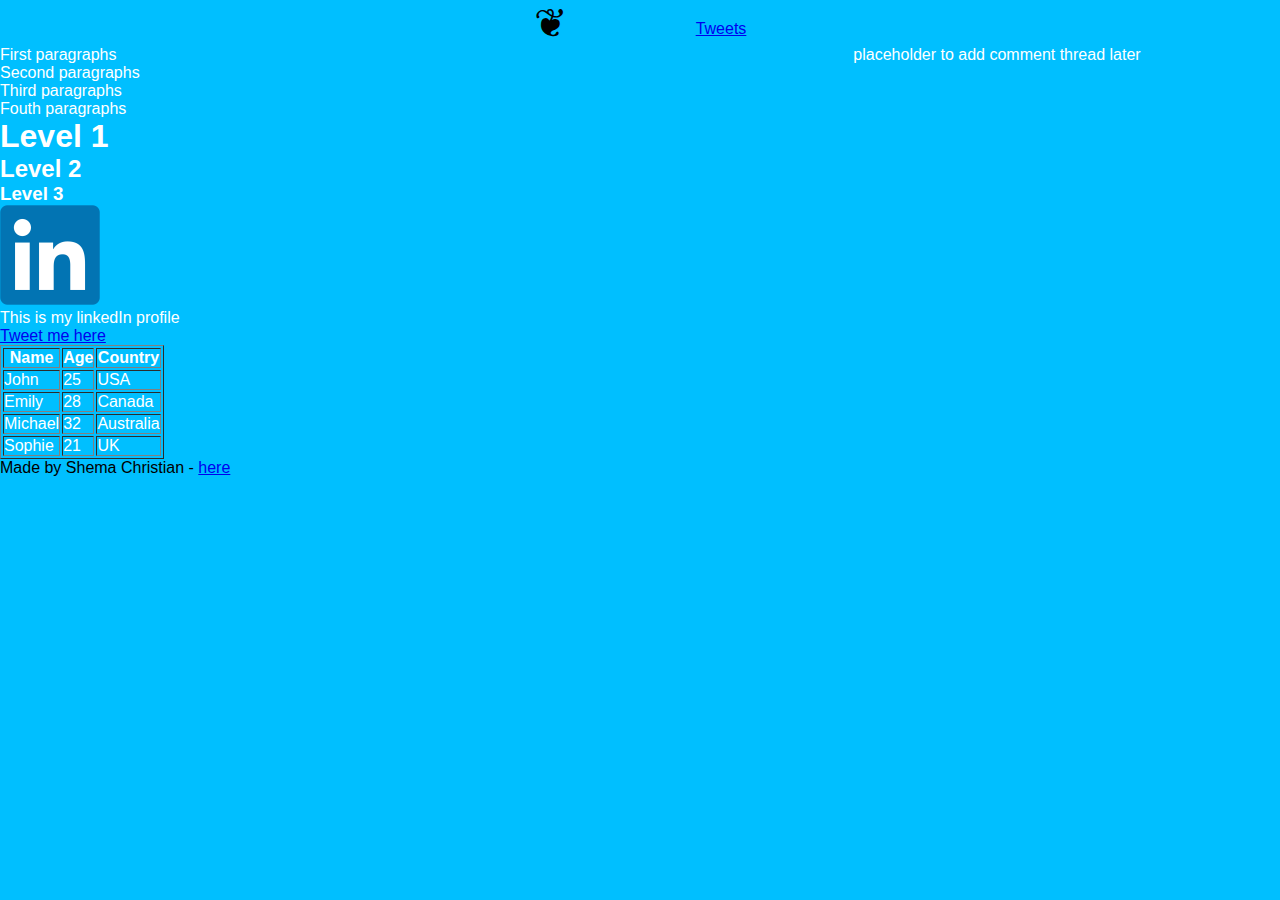
<file: index.html>
<!DOCTYPE html>
<html lang="en">
<head>
    <meta charset="UTF-8">
    <meta name="viewport" content="width=device-width, initial-scale=1.0">
    <title>First webpage</title>
    <link href="styles.css" rel="stylesheet">
</head>
<body class="works_on_smartphone">
    <!--Header-->
    <header>
        <span class="logo">&#10086;</span>
        <nav>
            <ul>
                <li><a href="tweets.html">Tweets</a></li>
            </ul>
        </nav>
    </header>
    <!--Main-->
    <main>
        <article>
            <p>First paragraphs</p>
            <p>Second paragraphs</p>
            <p>Third paragraphs</p>
            <p>Fouth paragraphs</p>
        
            <section>
                <h1>Level 1</h1>
                <h2>Level 2</h2>
                <h3>Level 3</h3>
            </section>
            <figure>
                <a href="https://www.linkedin.com/in/shema-christian-020837300/" target="_blank"><img src="./LinkedIn_logo_initials.png" alt="LinkedIn profile"></a>
                <figcaption>This is my linkedIn profile </figcaption>
            </figure>
            <p><a href="./tweets.html">Tweet me here</a></p>

            <table border="1">
                <thead >
                    <tr>
                        <th>Name</th>
                        <th>Age</th>
                        <th>Country</th>
                    </tr>
                </thead>
                <tbody>
                    <tr>
                        <td>John</td>
                        <td>25</td>
                        <td>USA</td>
                    </tr>
                    <tr>
                        <td>Emily</td>
                        <td>28</td>
                        <td>Canada</td>
                    </tr>
                    <tr>
                        <td>Michael</td>
                        <td>32</td>
                        <td>Australia</td>
                    </tr>
                    <tr>
                        <td>Sophie</td>
                        <td>21</td>
                        <td>UK</td>
                    </tr>
                    
                </tbody>
            </table>
        </article>
        <aside>
            <p>placeholder to add comment thread later</p>
        </aside>
    </main>
    <!--footer-->
    <footer>
        <p>Made by Shema Christian - <a href="https://x.com/shemiigibril" target="_blank">here</a></p>
    </footer>
    
</body>
</html>
</file>
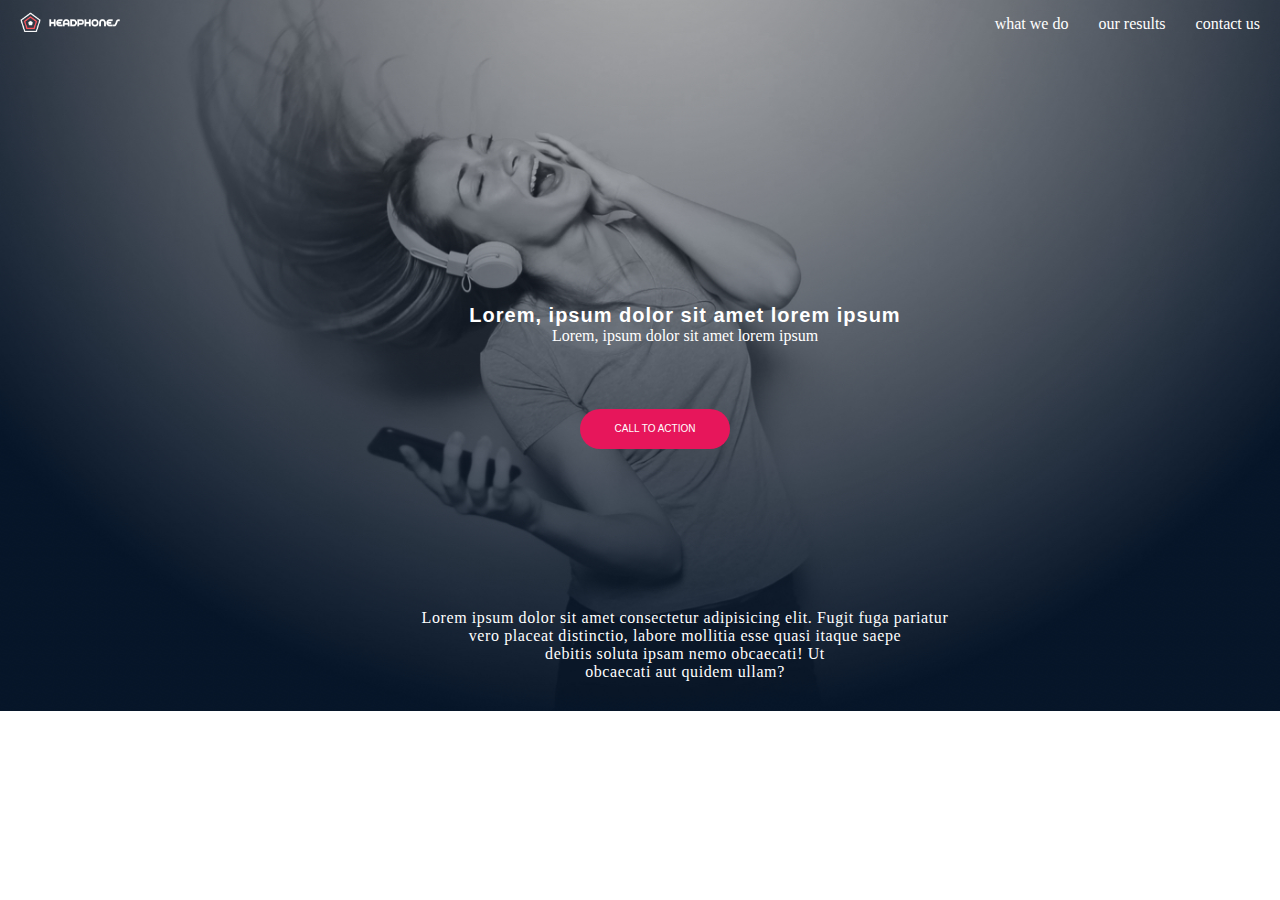
<file: headphones/0-index.html>
<!DOCTYPE html>
<html lang="en">
<head>
    <meta charset="UTF-8">
    <meta name="viewport" content="width=device-width, initial-scale=1.0">
    <link rel="stylesheet" href="./0-styles.css">
    <title>HEADPHONES</title>
    <link href="https://fonts.googleapis.com/icon?family=Material+Icons" rel="stylesheet">
    <link rel="stylesheet" href="https://cdnjs.cloudflare.com/ajax/libs/font-awesome/6.7.2/css/all.min.css" integrity="sha512-Evv84Mr4kqVGRNSgIGL/F/aIDqQb7xQ2vcrdIwxfjThSH8CSR7PBEakCr51Ck+w+/U6swU2Im1vVX0SVk9ABhg==" crossorigin="anonymous" referrerpolicy="no-referrer" />
</head>
<body>
    <header>
        <nav>
            <ul class="nav-bar">
                <li class="logo"><a href="#"><img src="./images/logo_headphones.png" alt="logo"></a></li>
                <input type="checkbox" id="check">
                <span class="menu">
                    <li><a href="#">what we do</a></li>
                    <li><a href="#">our results</a></li>
                    <li><a href="#">contact us</a></li>
                    <label for="check" class="close-menu"><i class="fas fa-times"></i></label>
                </span>
                <label for="check" class="open-menu"><i class="fas fa-bars"></i></label>
            </ul>
        </nav>
        <div class="lorem">
            <h1>Lorem, ipsum dolor sit amet lorem ipsum</h1>
            <p>Lorem, ipsum dolor sit amet lorem ipsum</p>
        </div>
        <div class="btn">
            <button type="submit">CALL TO ACTION</button>
        </div>
        <div class="lorem-2">
            <p>
                Lorem ipsum dolor sit amet consectetur adipisicing elit. Fugit fuga pariatur <br> vero placeat distinctio, labore mollitia esse quasi itaque saepe <br> debitis soluta ipsam nemo obcaecati! Ut <br> obcaecati aut quidem ullam?</p>
        </div>
    </header>    
</body>
</html>
</file>
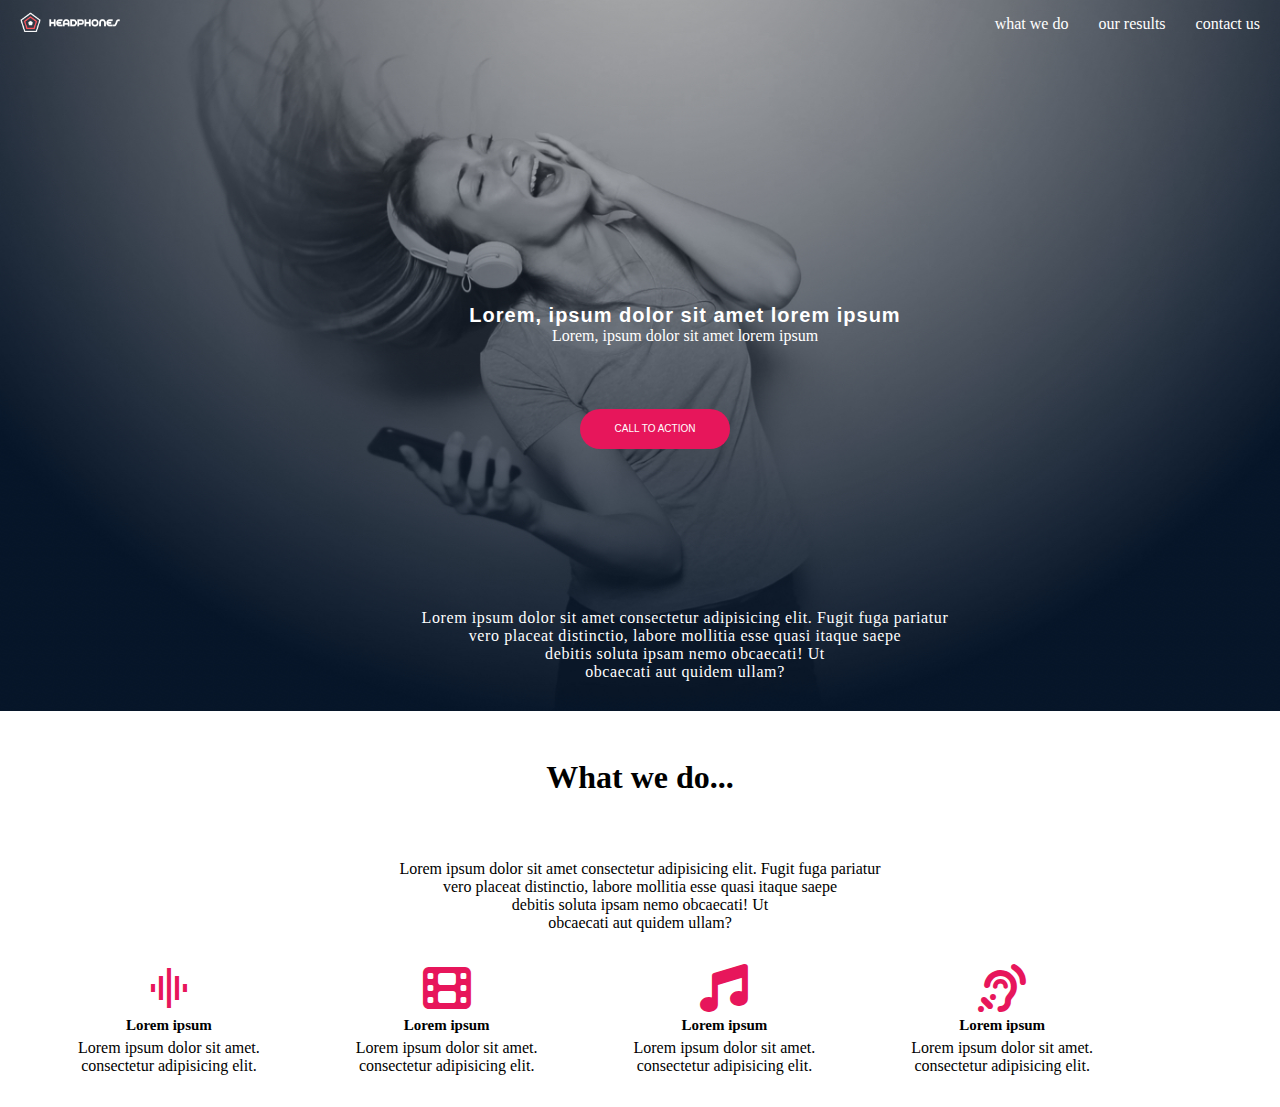
<file: headphones/1-index.html>
<!DOCTYPE html>
<html lang="en">
<head>
    <meta charset="UTF-8">
    <meta name="viewport" content="width=device-width, initial-scale=1.0">
    <link rel="stylesheet" href="./1-style.css">
    <title>HEADPHONES</title>
    <link href="https://fonts.googleapis.com/icon?family=Material+Icons" rel="stylesheet">
    <link rel="stylesheet" href="https://cdnjs.cloudflare.com/ajax/libs/font-awesome/6.7.2/css/all.min.css" integrity="sha512-Evv84Mr4kqVGRNSgIGL/F/aIDqQb7xQ2vcrdIwxfjThSH8CSR7PBEakCr51Ck+w+/U6swU2Im1vVX0SVk9ABhg==" crossorigin="anonymous" referrerpolicy="no-referrer" />
</head>
<body>
    <header>
        <nav>
            <ul class="nav-bar">
                <li class="logo"><a href="#"><img src="./images/logo_headphones.png" alt="logo"></a></li>
                <input type="checkbox" id="check">
                <span class="menu">
                    <li><a href="#">what we do</a></li>
                    <li><a href="#">our results</a></li>
                    <li><a href="#">contact us</a></li>
                    <label for="check" class="close-menu"><i class="fas fa-times"></i></label>
                </span>
                <label for="check" class="open-menu"><i class="fas fa-bars"></i></label>
            </ul>
        </nav>
        <div class="lorem">
            <h1>Lorem, ipsum dolor sit amet lorem ipsum</h1>
            <p>Lorem, ipsum dolor sit amet lorem ipsum</p>
        </div>
        <div class="btn">
            <button type="submit">CALL TO ACTION</button>
        </div>
        <div class="lorem-2">
            <p>
                Lorem ipsum dolor sit amet consectetur adipisicing elit. Fugit fuga pariatur <br> vero placeat distinctio, labore mollitia esse quasi itaque saepe <br> debitis soluta ipsam nemo obcaecati! Ut <br> obcaecati aut quidem ullam?</p>
        </div>
    </header>
    <main>
        <section class="what-we-do">
            <h1>What we do...</h1>
            <p>
                Lorem ipsum dolor sit amet consectetur adipisicing elit. Fugit fuga pariatur <br> vero placeat distinctio, labore mollitia esse quasi itaque saepe <br> debitis soluta ipsam nemo obcaecati! Ut <br> obcaecati aut quidem ullam?
            </p>
            <div class="what-we-do-icons">
                <div class="music-icon-1">
                    <i class="material-icons">graphic_eq</i>
                    <h3>Lorem ipsum</h3>
                    <p>Lorem ipsum dolor sit amet.</p>
                    <p>consectetur adipisicing elit.</p>
                </div>
                <div class="music-icon-1">
                    <i class="fa fa-film"></i>
                    <h3>Lorem ipsum</h3>
                    <p>Lorem ipsum dolor sit amet.</p>
                    <p>consectetur adipisicing elit.</p>
                </div>
                <div class="music-icon-1">
                    <i class="fas fa-music"></i>
                    <h3>Lorem ipsum</h3>
                    <p>Lorem ipsum dolor sit amet.</p>
                    <p>consectetur adipisicing elit.</p>
                </div>
                <div class="music-icon-1">
                    <i class="fas fa-assistive-listening-systems"></i>
                    <h3>Lorem ipsum</h3>
                    <p>Lorem ipsum dolor sit amet.</p>
                    <p>consectetur adipisicing elit.</p>
                </div>
            </div>
        </section>
    </main> 
</body>
</html>
</file>
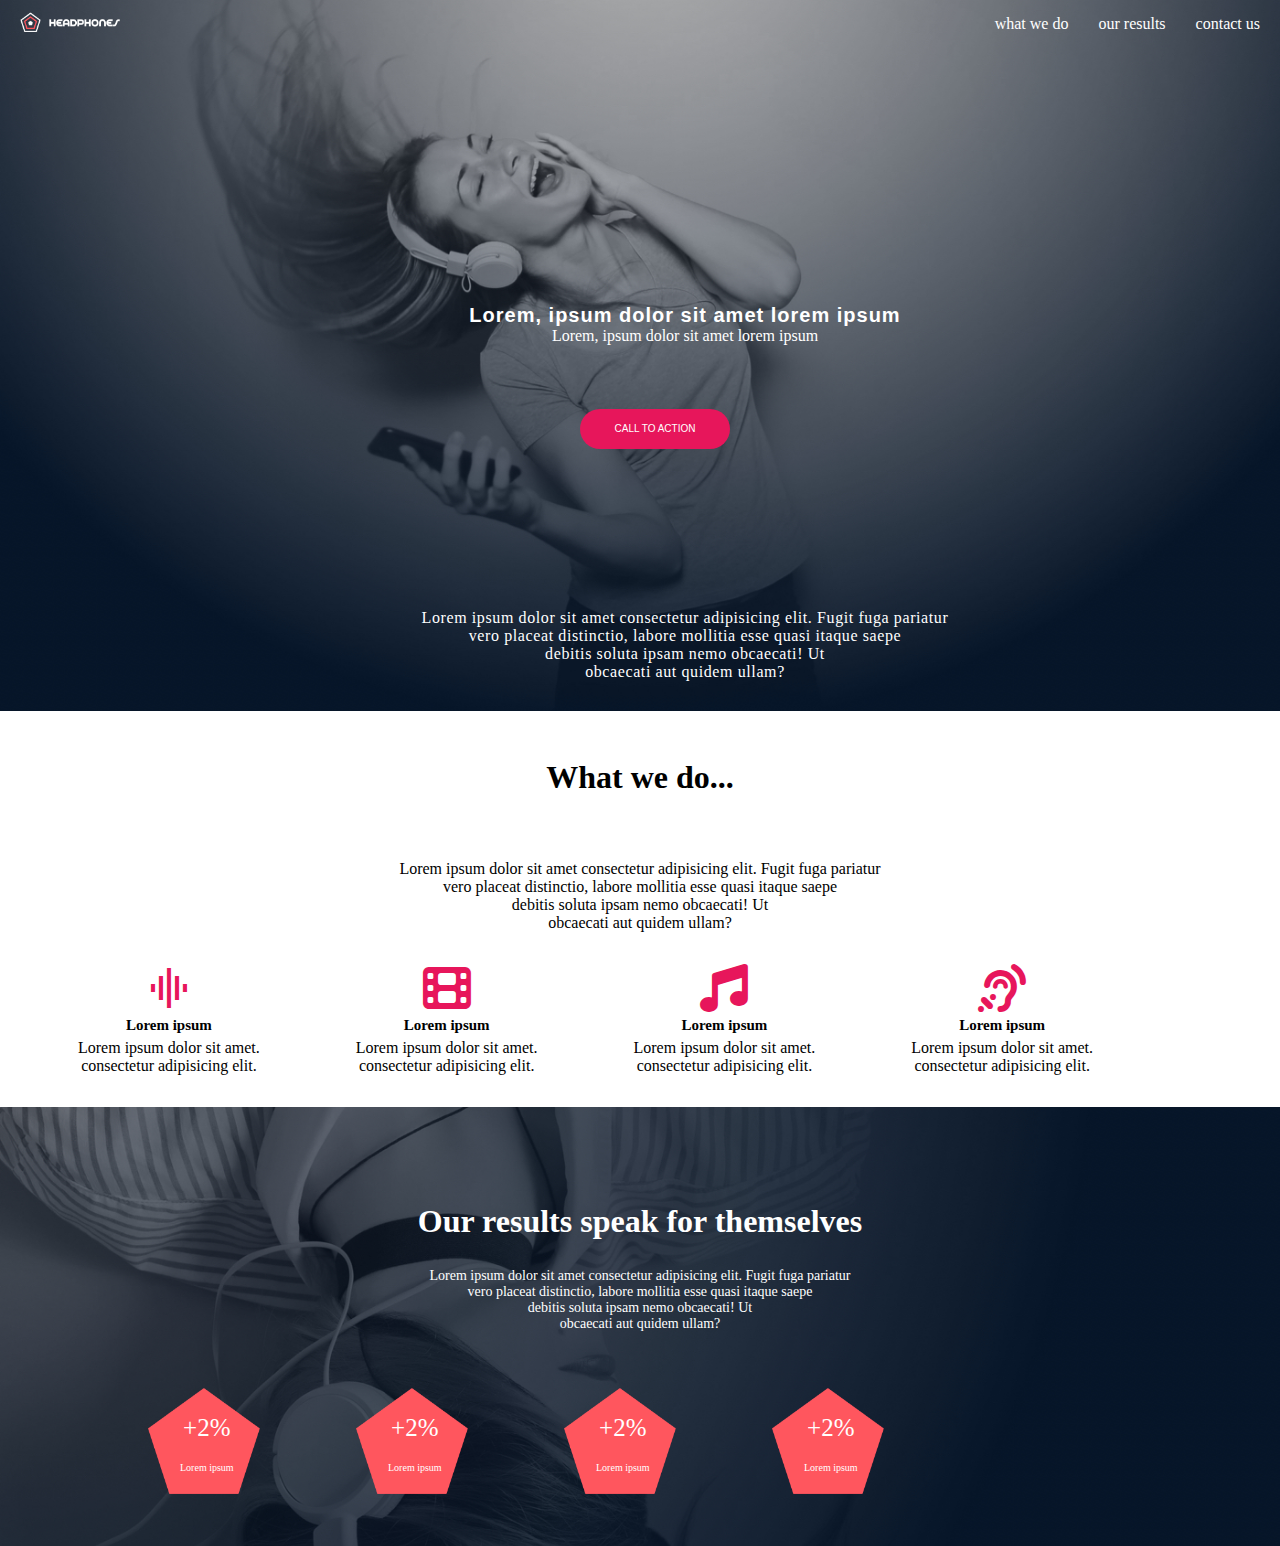
<file: headphones/2-index.html>
<!DOCTYPE html>
<html lang="en">
<head>
    <meta charset="UTF-8">
    <meta name="viewport" content="width=device-width, initial-scale=1.0">
    <link rel="stylesheet" href="./2-style.css">
    <title>HEADPHONES</title>
    <link href="https://fonts.googleapis.com/icon?family=Material+Icons" rel="stylesheet">
    <link rel="stylesheet" href="https://cdnjs.cloudflare.com/ajax/libs/font-awesome/6.7.2/css/all.min.css" integrity="sha512-Evv84Mr4kqVGRNSgIGL/F/aIDqQb7xQ2vcrdIwxfjThSH8CSR7PBEakCr51Ck+w+/U6swU2Im1vVX0SVk9ABhg==" crossorigin="anonymous" referrerpolicy="no-referrer" />
</head>
<body>
    <header>
        <nav>
            <ul class="nav-bar">
                <li class="logo"><a href="#"><img src="./images/logo_headphones.png" alt="logo"></a></li>
                <input type="checkbox" id="check">
                <span class="menu">
                    <li><a href="#">what we do</a></li>
                    <li><a href="#">our results</a></li>
                    <li><a href="#">contact us</a></li>
                    <label for="check" class="close-menu"><i class="fas fa-times"></i></label>
                </span>
                <label for="check" class="open-menu"><i class="fas fa-bars"></i></label>
            </ul>
        </nav>
        <div class="lorem">
            <h1>Lorem, ipsum dolor sit amet lorem ipsum</h1>
            <p>Lorem, ipsum dolor sit amet lorem ipsum</p>
        </div>
        <div class="btn">
            <button type="submit">CALL TO ACTION</button>
        </div>
        <div class="lorem-2">
            <p>
                Lorem ipsum dolor sit amet consectetur adipisicing elit. Fugit fuga pariatur <br> vero placeat distinctio, labore mollitia esse quasi itaque saepe <br> debitis soluta ipsam nemo obcaecati! Ut <br> obcaecati aut quidem ullam?</p>
        </div>
    </header>
    <main>
        <section class="what-we-do">
            <h1>What we do...</h1>
            <p>
                Lorem ipsum dolor sit amet consectetur adipisicing elit. Fugit fuga pariatur <br> vero placeat distinctio, labore mollitia esse quasi itaque saepe <br> debitis soluta ipsam nemo obcaecati! Ut <br> obcaecati aut quidem ullam?
            </p>
            <div class="what-we-do-icons">
                <div class="music-icon-1">
                    <i class="material-icons">graphic_eq</i>
                    <h3>Lorem ipsum</h3>
                    <p>Lorem ipsum dolor sit amet.</p>
                    <p>consectetur adipisicing elit.</p>
                </div>
                <div class="music-icon-1">
                    <i class="fa fa-film"></i>
                    <h3>Lorem ipsum</h3>
                    <p>Lorem ipsum dolor sit amet.</p>
                    <p>consectetur adipisicing elit.</p>
                </div>
                <div class="music-icon-1">
                    <i class="fas fa-music"></i>
                    <h3>Lorem ipsum</h3>
                    <p>Lorem ipsum dolor sit amet.</p>
                    <p>consectetur adipisicing elit.</p>
                </div>
                <div class="music-icon-1">
                    <i class="fas fa-assistive-listening-systems"></i>
                    <h3>Lorem ipsum</h3>
                    <p>Lorem ipsum dolor sit amet.</p>
                    <p>consectetur adipisicing elit.</p>
                </div>
            </div>
        </section>
        <section class="our-result">
            <h1>Our results speak for themselves</h1>
            <p>
                Lorem ipsum dolor sit amet consectetur adipisicing elit. Fugit fuga pariatur <br> vero placeat distinctio, labore mollitia esse quasi itaque saepe <br> debitis soluta ipsam nemo obcaecati! Ut <br> obcaecati aut quidem ullam?
            </p>

            <div class="pentagon-container">
                <div class="pentagon">
                    <article>
                        <p class="p1">+2%</p>
                        <p class="p2">Lorem ipsum</p>
                    </article>
                    <img src="./images/pentagone.png" alt="pentagone1">  
                </div>
                <div class="pentagon">
                    <article>
                        <p class="p1">+2%</p>
                        <p class="p2">Lorem ipsum</p>
                    </article>
                    <img src="./images/pentagone.png" alt="pentagone1">  
                </div>
                <div class="pentagon">
                    <article>
                        <p class="p1">+2%</p>
                        <p class="p2">Lorem ipsum</p>
                    </article>
                    <img src="./images/pentagone.png" alt="pentagone1">  
                </div>
                <div class="pentagon">
                    <article>
                        <p class="p1">+2%</p>
                        <p class="p2">Lorem ipsum</p>
                    </article>
                    <img src="./images/pentagone.png" alt="pentagone1">  
                </div>
            </div>
        </section>
    </main>
    
</body>
</html>
</file>
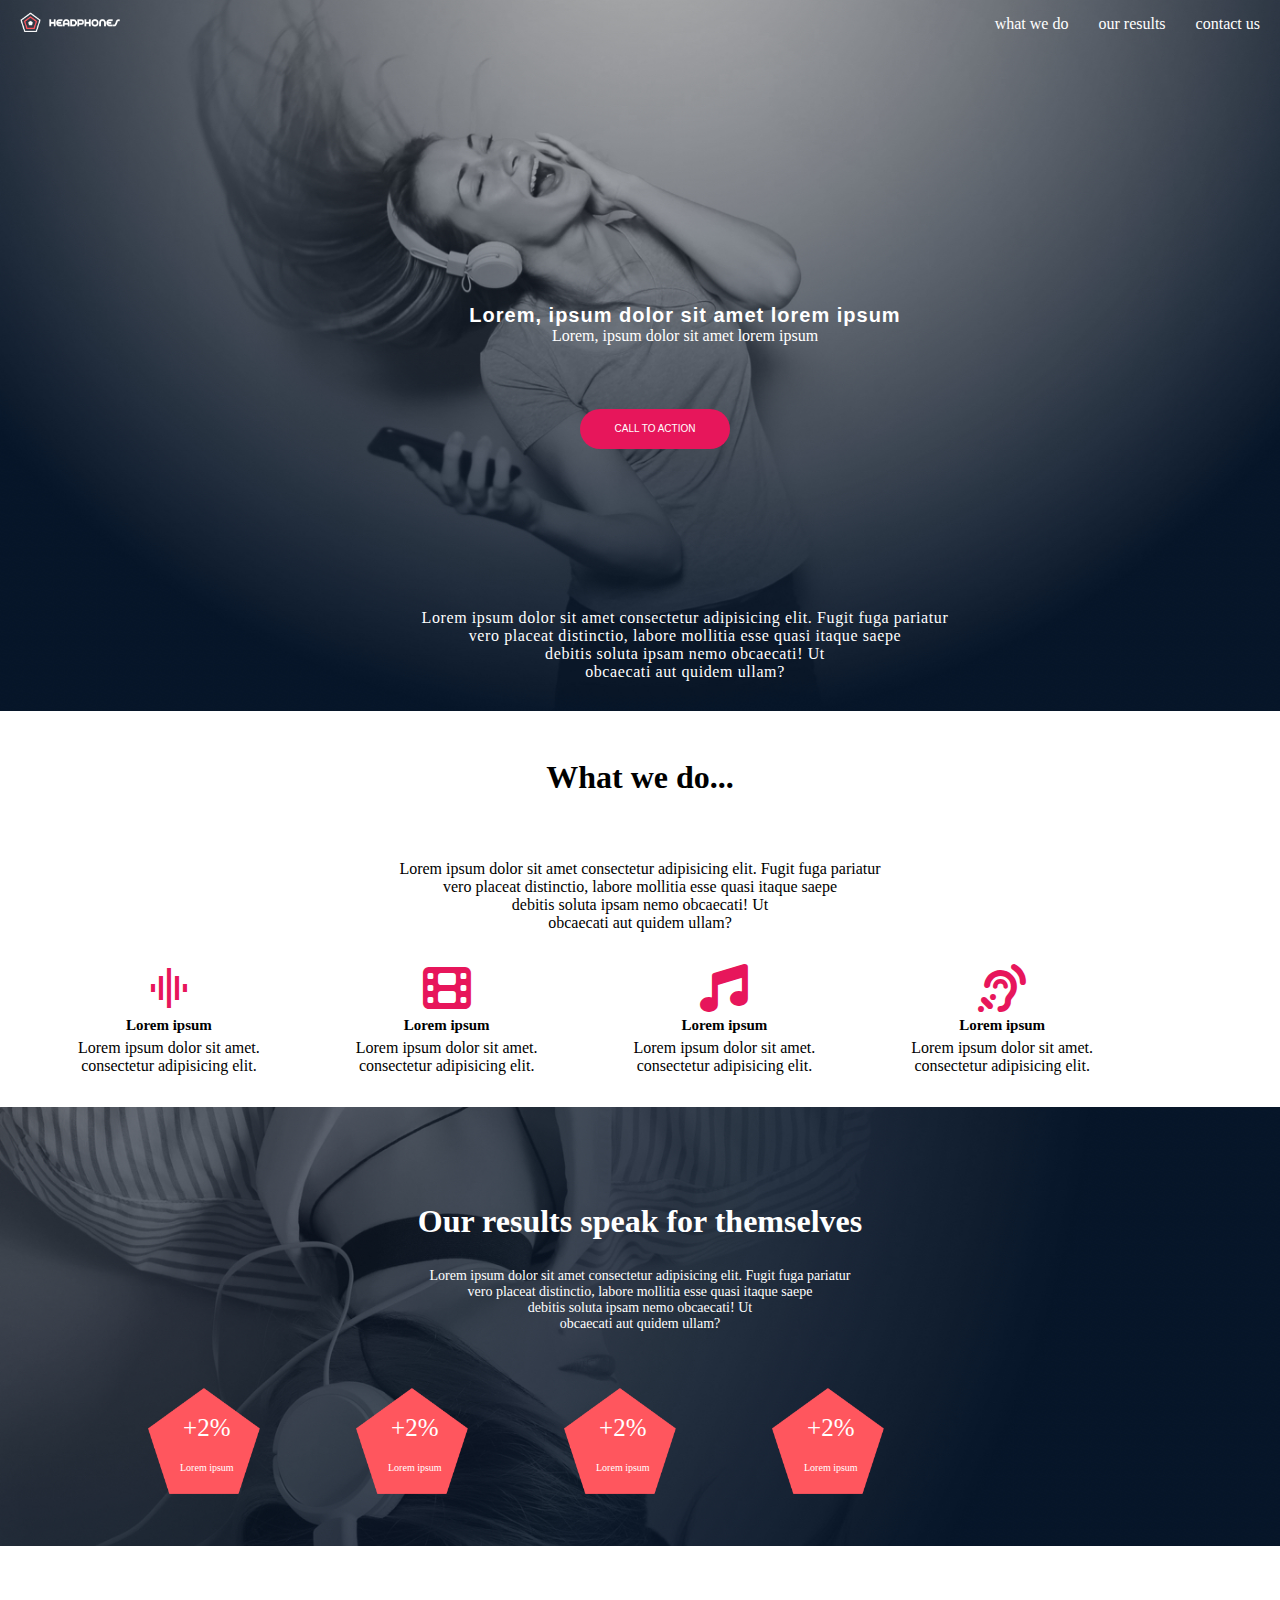
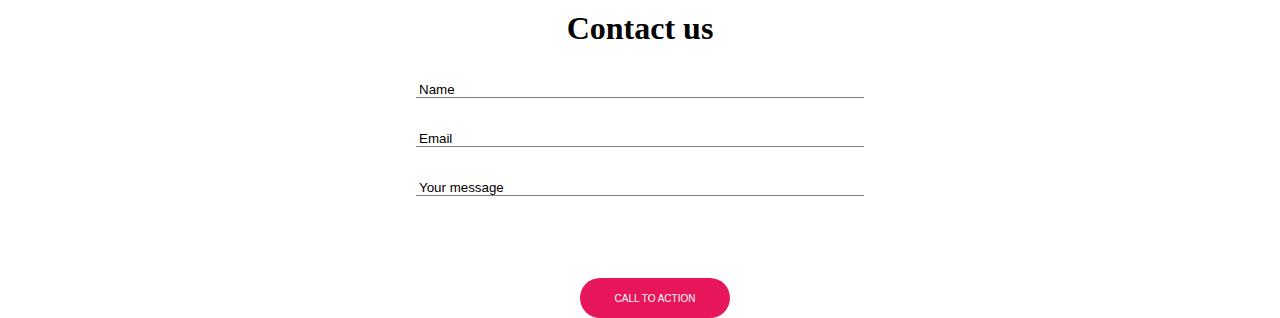
<file: headphones/3-index.html>
<!DOCTYPE html>
<html lang="en">
<head>
    <meta charset="UTF-8">
    <meta name="viewport" content="width=device-width, initial-scale=1.0">
    <link rel="stylesheet" href="./3-style.css">
    <title>HEADPHONES</title>
    <link href="https://fonts.googleapis.com/icon?family=Material+Icons" rel="stylesheet">
    <link rel="stylesheet" href="https://cdnjs.cloudflare.com/ajax/libs/font-awesome/6.7.2/css/all.min.css" integrity="sha512-Evv84Mr4kqVGRNSgIGL/F/aIDqQb7xQ2vcrdIwxfjThSH8CSR7PBEakCr51Ck+w+/U6swU2Im1vVX0SVk9ABhg==" crossorigin="anonymous" referrerpolicy="no-referrer" />
</head>
<body>
    <header>
        <nav>
            <ul class="nav-bar">
                <li class="logo"><a href="#"><img src="./images/logo_headphones.png" alt="logo"></a></li>
                <input type="checkbox" id="check">
                <span class="menu">
                    <li><a href="#">what we do</a></li>
                    <li><a href="#">our results</a></li>
                    <li><a href="#">contact us</a></li>
                    <label for="check" class="close-menu"><i class="fas fa-times"></i></label>
                </span>
                <label for="check" class="open-menu"><i class="fas fa-bars"></i></label>
            </ul>
        </nav>
        <div class="lorem">
            <h1>Lorem, ipsum dolor sit amet lorem ipsum</h1>
            <p>Lorem, ipsum dolor sit amet lorem ipsum</p>
        </div>
        <div class="btn">
            <button type="submit">CALL TO ACTION</button>
        </div>
        <div class="lorem-2">
            <p>
                Lorem ipsum dolor sit amet consectetur adipisicing elit. Fugit fuga pariatur <br> vero placeat distinctio, labore mollitia esse quasi itaque saepe <br> debitis soluta ipsam nemo obcaecati! Ut <br> obcaecati aut quidem ullam?</p>
        </div>
    </header>
    <main>
        <section class="what-we-do">
            <h1>What we do...</h1>
            <p>
                Lorem ipsum dolor sit amet consectetur adipisicing elit. Fugit fuga pariatur <br> vero placeat distinctio, labore mollitia esse quasi itaque saepe <br> debitis soluta ipsam nemo obcaecati! Ut <br> obcaecati aut quidem ullam?
            </p>
            <div class="what-we-do-icons">
                <div class="music-icon-1">
                    <i class="material-icons">graphic_eq</i>
                    <h3>Lorem ipsum</h3>
                    <p>Lorem ipsum dolor sit amet.</p>
                    <p>consectetur adipisicing elit.</p>
                </div>
                <div class="music-icon-1">
                    <i class="fa fa-film"></i>
                    <h3>Lorem ipsum</h3>
                    <p>Lorem ipsum dolor sit amet.</p>
                    <p>consectetur adipisicing elit.</p>
                </div>
                <div class="music-icon-1">
                    <i class="fas fa-music"></i>
                    <h3>Lorem ipsum</h3>
                    <p>Lorem ipsum dolor sit amet.</p>
                    <p>consectetur adipisicing elit.</p>
                </div>
                <div class="music-icon-1">
                    <i class="fas fa-assistive-listening-systems"></i>
                    <h3>Lorem ipsum</h3>
                    <p>Lorem ipsum dolor sit amet.</p>
                    <p>consectetur adipisicing elit.</p>
                </div>
            </div>
        </section>
        <section class="our-result">
            <h1>Our results speak for themselves</h1>
            <p>
                Lorem ipsum dolor sit amet consectetur adipisicing elit. Fugit fuga pariatur <br> vero placeat distinctio, labore mollitia esse quasi itaque saepe <br> debitis soluta ipsam nemo obcaecati! Ut <br> obcaecati aut quidem ullam?
            </p>

            <div class="pentagon-container">
                <div class="pentagon">
                    <article>
                        <p class="p1">+2%</p>
                        <p class="p2">Lorem ipsum</p>
                    </article>
                    <img src="./images/pentagone.png" alt="pentagone1">  
                </div>
                <div class="pentagon">
                    <article>
                        <p class="p1">+2%</p>
                        <p class="p2">Lorem ipsum</p>
                    </article>
                    <img src="./images/pentagone.png" alt="pentagone1">  
                </div>
                <div class="pentagon">
                    <article>
                        <p class="p1">+2%</p>
                        <p class="p2">Lorem ipsum</p>
                    </article>
                    <img src="./images/pentagone.png" alt="pentagone1">  
                </div>
                <div class="pentagon">
                    <article>
                        <p class="p1">+2%</p>
                        <p class="p2">Lorem ipsum</p>
                    </article>
                    <img src="./images/pentagone.png" alt="pentagone1">  
                </div>
            </div>
        </section>
        <form >
            <h1>Contact us</h1>
            <div class="contact">
                <input type="text" placeholder="Name" required>
                <input type="email" placeholder="Email" required>
                <input type="text" placeholder="Your message" required>

                <div class="btn">
                    <button type="submit">CALL TO ACTION</button>
                </div>
            </div>
        </form>
    </main>
</body>
</html>
</file>
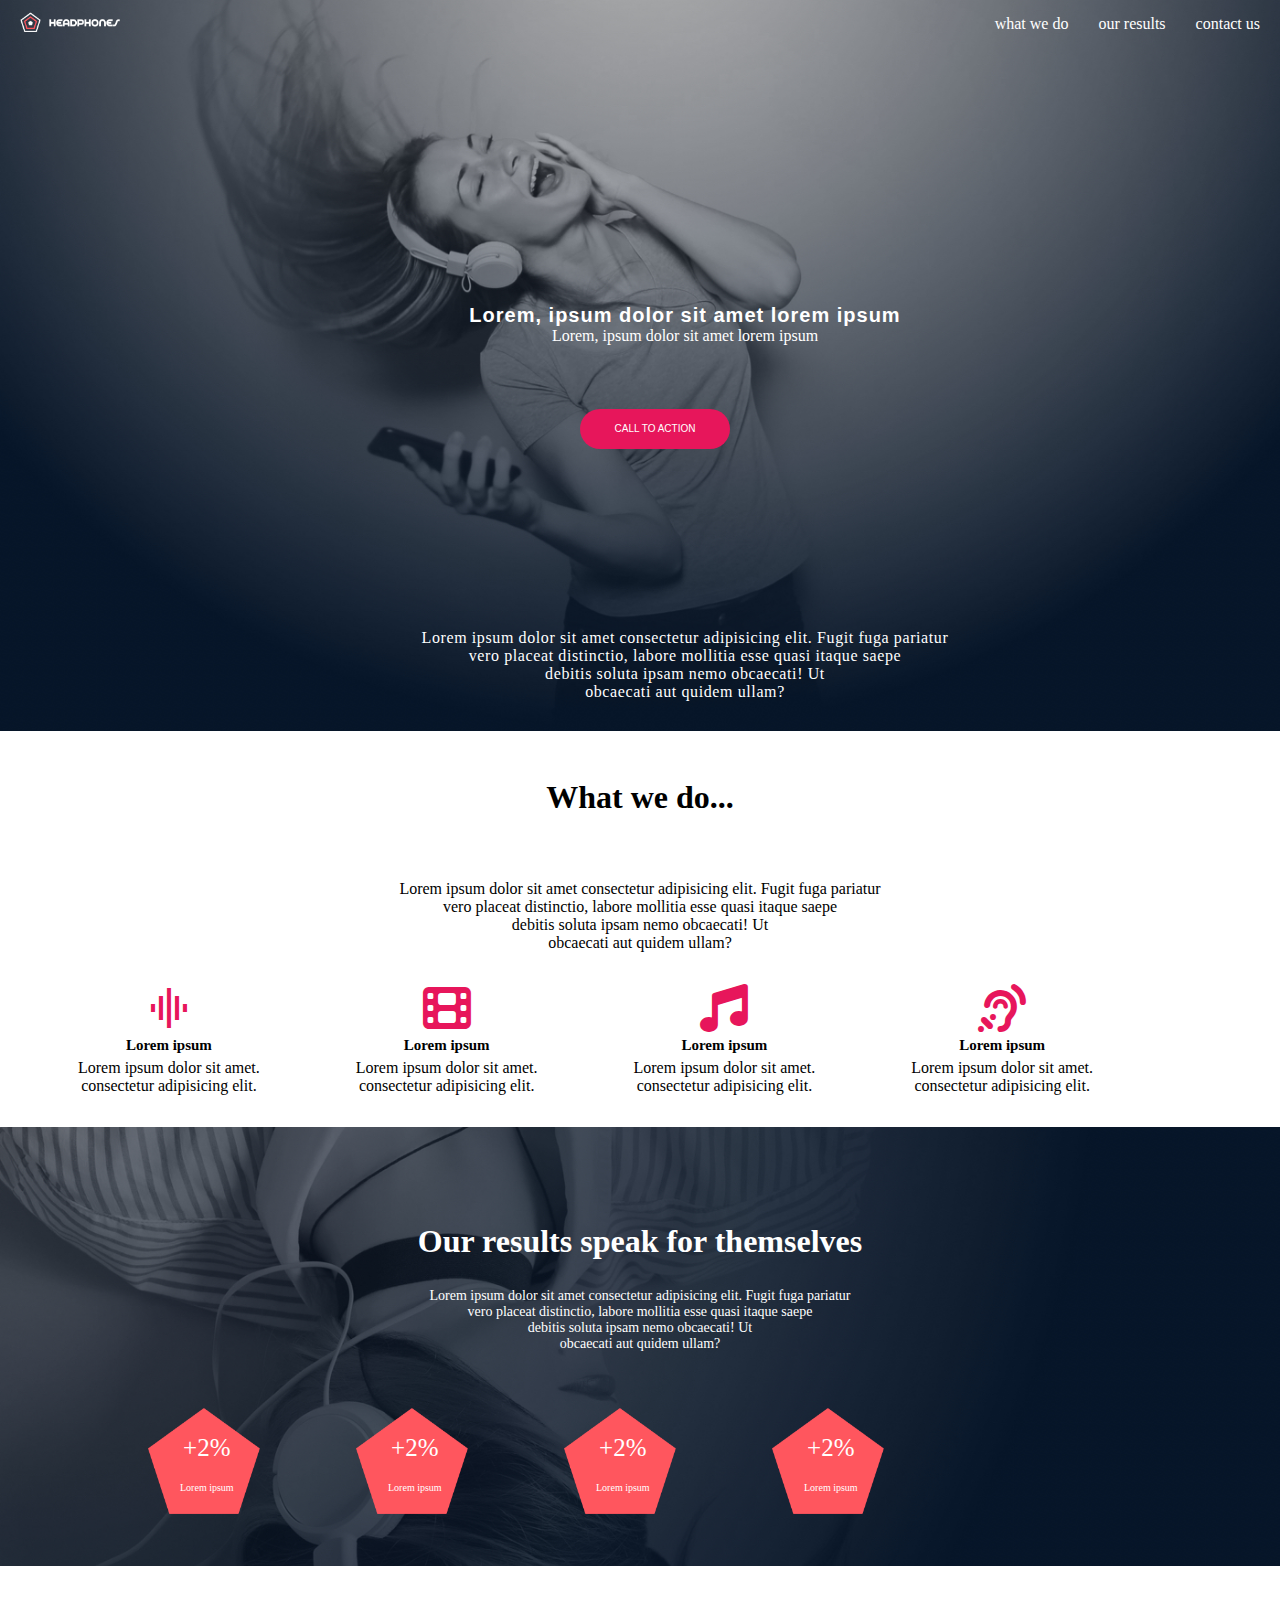
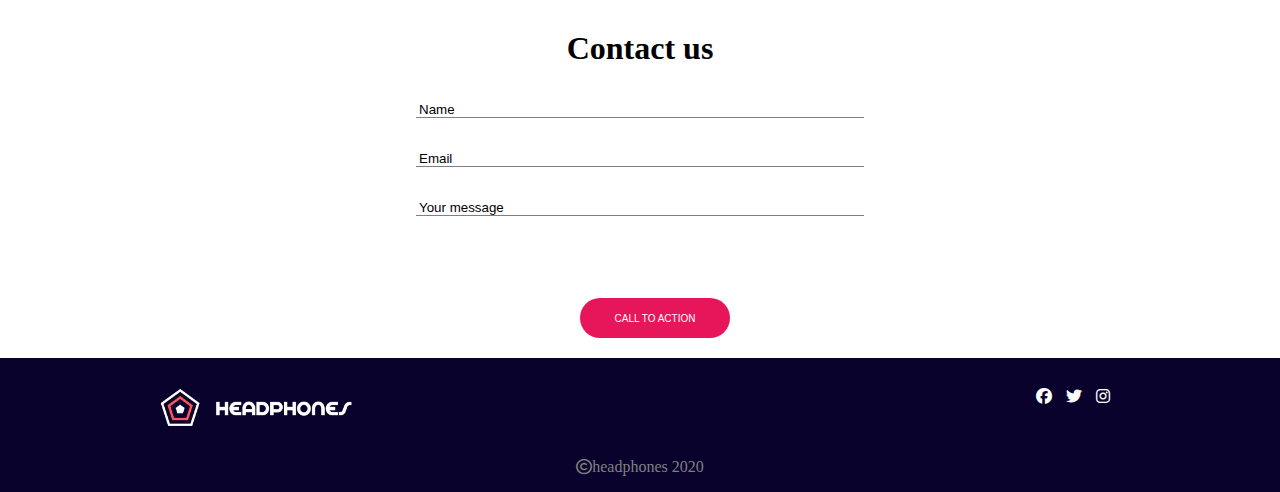
<file: headphones/4-index.html>
<!DOCTYPE html>
<html lang="en">
<head>
    <meta charset="UTF-8">
    <meta name="viewport" content="width=device-width, initial-scale=1.0">
    <link rel="stylesheet" href="./4-style.css">
    <title>HEADPHONES</title>
    <link href="https://fonts.googleapis.com/icon?family=Material+Icons" rel="stylesheet">
    <link rel="stylesheet" href="https://cdnjs.cloudflare.com/ajax/libs/font-awesome/6.7.2/css/all.min.css" integrity="sha512-Evv84Mr4kqVGRNSgIGL/F/aIDqQb7xQ2vcrdIwxfjThSH8CSR7PBEakCr51Ck+w+/U6swU2Im1vVX0SVk9ABhg==" crossorigin="anonymous" referrerpolicy="no-referrer" />
</head>
<body>
    <header>
        <nav>
            <ul class="nav-bar">
                <li class="logo"><a href="#"><img src="./images/logo_headphones.png" alt="logo"></a></li>
                <input type="checkbox" id="check">
                <span class="menu">
                    <li><a href="#">what we do</a></li>
                    <li><a href="#">our results</a></li>
                    <li><a href="#">contact us</a></li>
                    <label for="check" class="close-menu"><i class="fas fa-times"></i></label>
                </span>
                <label for="check" class="open-menu"><i class="fas fa-bars"></i></label>
            </ul>
        </nav>
        <div class="lorem">
            <h1>Lorem, ipsum dolor sit amet lorem ipsum</h1>
            <p>Lorem, ipsum dolor sit amet lorem ipsum</p>
        </div>
        <div class="btn">
            <button type="submit">CALL TO ACTION</button>
        </div>
        <div class="lorem-2">
            <p>
                Lorem ipsum dolor sit amet consectetur adipisicing elit. Fugit fuga pariatur <br> vero placeat distinctio, labore mollitia esse quasi itaque saepe <br> debitis soluta ipsam nemo obcaecati! Ut <br> obcaecati aut quidem ullam?</p>
        </div>
    </header>
    <main>
        <section class="what-we-do">
            <h1>What we do...</h1>
            <p>
                Lorem ipsum dolor sit amet consectetur adipisicing elit. Fugit fuga pariatur <br> vero placeat distinctio, labore mollitia esse quasi itaque saepe <br> debitis soluta ipsam nemo obcaecati! Ut <br> obcaecati aut quidem ullam?
            </p>
            <div class="what-we-do-icons">
                <div class="music-icon-1">
                    <i class="material-icons">graphic_eq</i>
                    <h3>Lorem ipsum</h3>
                    <p>Lorem ipsum dolor sit amet.</p>
                    <p>consectetur adipisicing elit.</p>
                </div>
                <div class="music-icon-1">
                    <i class="fa fa-film"></i>
                    <h3>Lorem ipsum</h3>
                    <p>Lorem ipsum dolor sit amet.</p>
                    <p>consectetur adipisicing elit.</p>
                </div>
                <div class="music-icon-1">
                    <i class="fas fa-music"></i>
                    <h3>Lorem ipsum</h3>
                    <p>Lorem ipsum dolor sit amet.</p>
                    <p>consectetur adipisicing elit.</p>
                </div>
                <div class="music-icon-1">
                    <i class="fas fa-assistive-listening-systems"></i>
                    <h3>Lorem ipsum</h3>
                    <p>Lorem ipsum dolor sit amet.</p>
                    <p>consectetur adipisicing elit.</p>
                </div>
            </div>
        </section>
        <section class="our-result">
            <h1>Our results speak for themselves</h1>
            <p>
                Lorem ipsum dolor sit amet consectetur adipisicing elit. Fugit fuga pariatur <br> vero placeat distinctio, labore mollitia esse quasi itaque saepe <br> debitis soluta ipsam nemo obcaecati! Ut <br> obcaecati aut quidem ullam?
            </p>

            <div class="pentagon-container">
                <div class="pentagon">
                    <article>
                        <p class="p1">+2%</p>
                        <p class="p2">Lorem ipsum</p>
                    </article>
                    <img src="./images/pentagone.png" alt="pentagone1">  
                </div>
                <div class="pentagon">
                    <article>
                        <p class="p1">+2%</p>
                        <p class="p2">Lorem ipsum</p>
                    </article>
                    <img src="./images/pentagone.png" alt="pentagone1">  
                </div>
                <div class="pentagon">
                    <article>
                        <p class="p1">+2%</p>
                        <p class="p2">Lorem ipsum</p>
                    </article>
                    <img src="./images/pentagone.png" alt="pentagone1">  
                </div>
                <div class="pentagon">
                    <article>
                        <p class="p1">+2%</p>
                        <p class="p2">Lorem ipsum</p>
                    </article>
                    <img src="./images/pentagone.png" alt="pentagone1">  
                </div>
            </div>
        </section>
        <form >
            <h1>Contact us</h1>
            <div class="contact">
                <input type="text" placeholder="Name" required>
                <input type="email" placeholder="Email" required>
                <input type="text" placeholder="Your message" required>

                <div class="btn">
                    <button type="submit">CALL TO ACTION</button>
                </div>
            </div>
        </form>
    </main>
    <footer>
        <div class="last">
            <img src="./images/logo_headphones.png" alt="Logo">
            <span id="last">
                <i class="fab fa-facebook"></i>
                <i class="fab fa-twitter"></i>
                <i class="fab fa-instagram"></i>
            </span>
        </div>
        <p><i class="far fa-copyright"></i>headphones 2020</p>
    </footer>
    
</body>
</html>
</file>
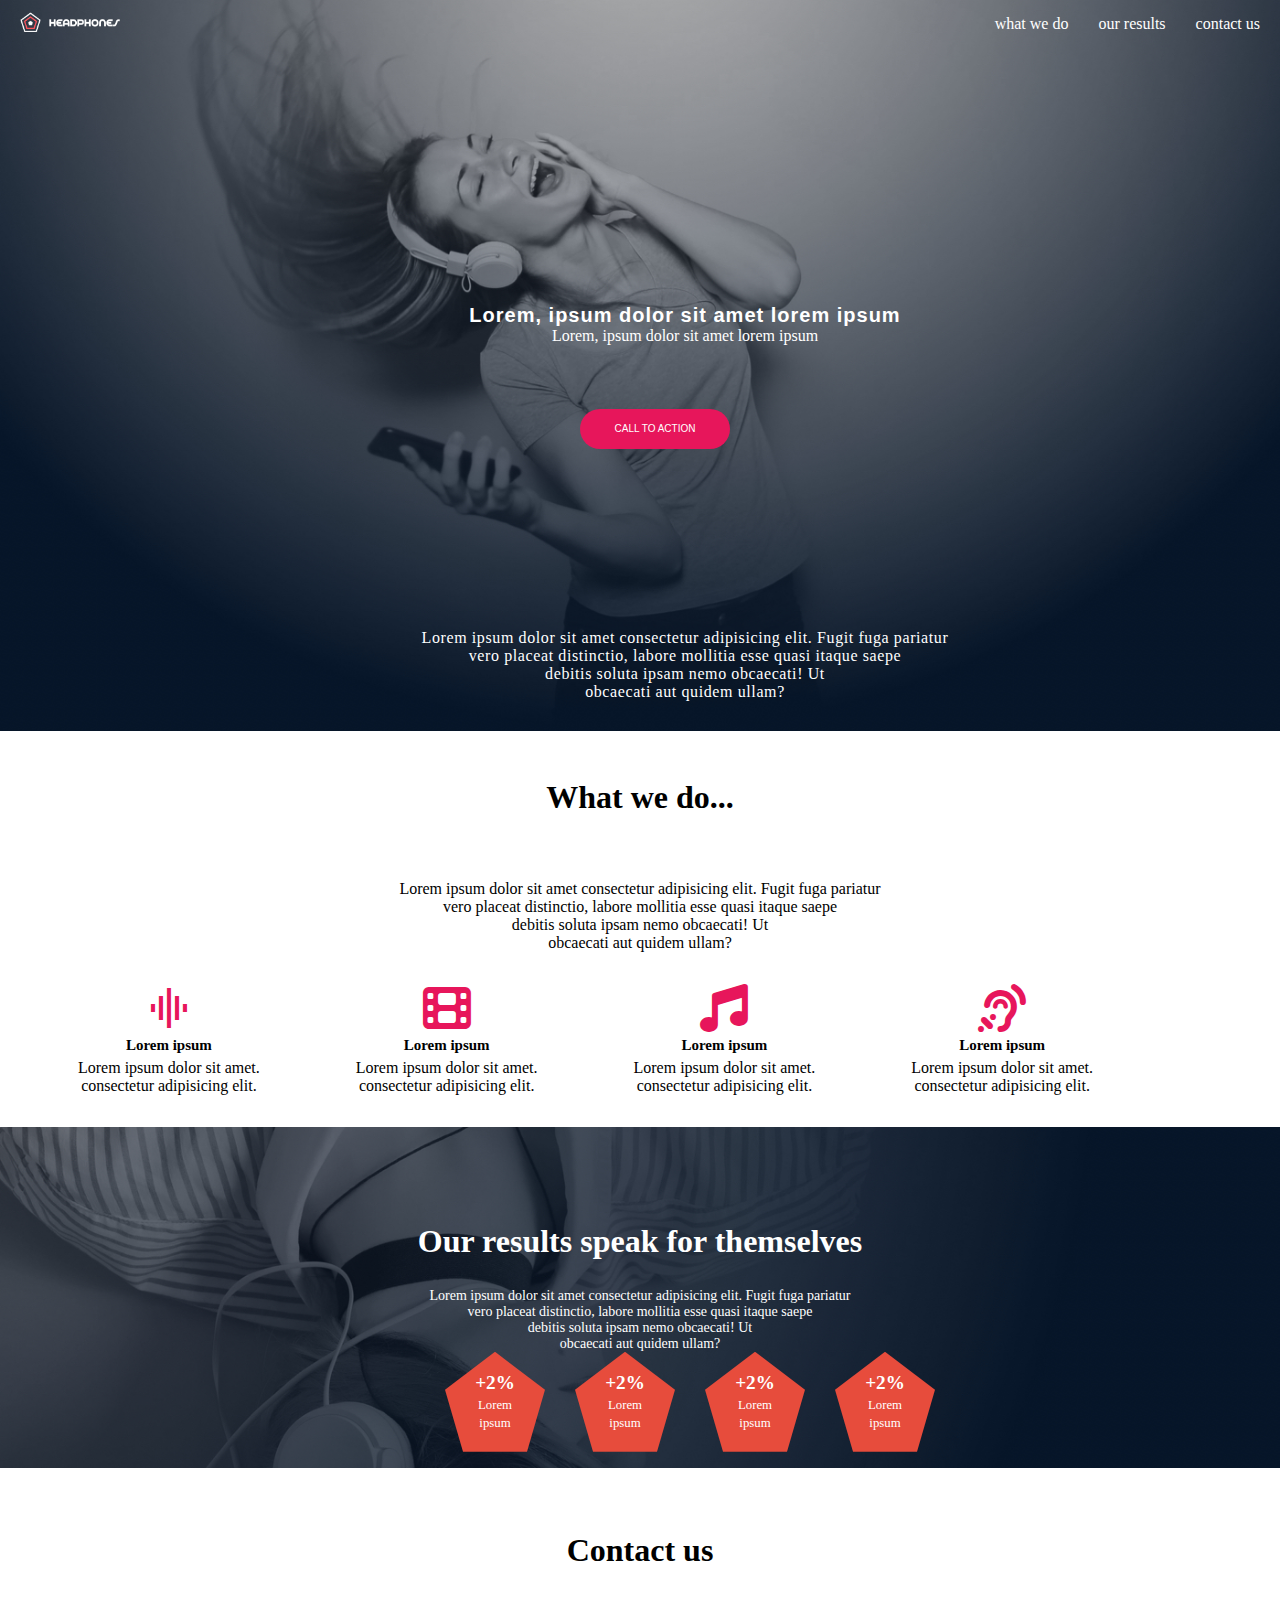
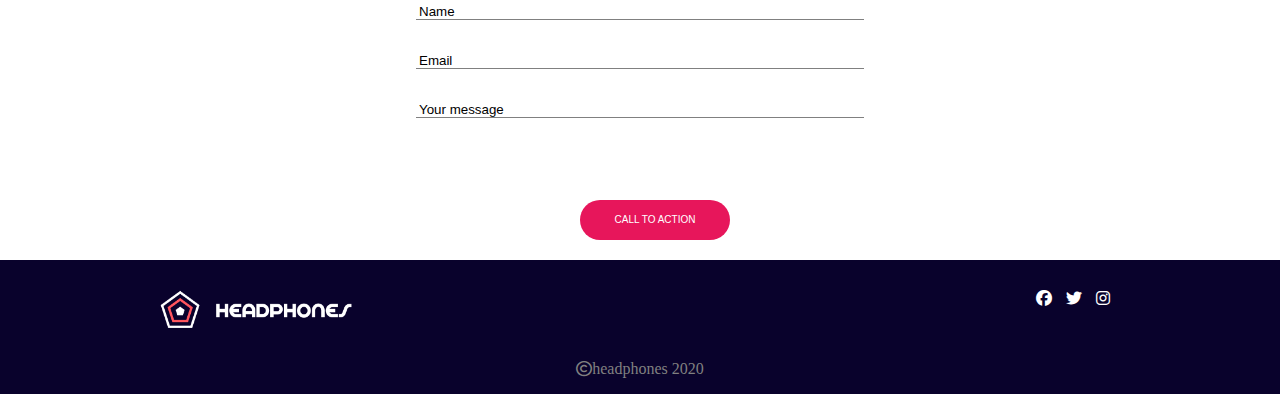
<file: headphones/5-index.html>
<!DOCTYPE html>
<html lang="en">
<head>
    <meta charset="UTF-8">
    <meta name="viewport" content="width=device-width, initial-scale=1.0">
    <link rel="stylesheet" href="./5-style.css">
    <title>HEADPHONES</title>
    <link href="https://fonts.googleapis.com/icon?family=Material+Icons" rel="stylesheet">
    <link rel="stylesheet" href="https://cdnjs.cloudflare.com/ajax/libs/font-awesome/6.7.2/css/all.min.css" integrity="sha512-Evv84Mr4kqVGRNSgIGL/F/aIDqQb7xQ2vcrdIwxfjThSH8CSR7PBEakCr51Ck+w+/U6swU2Im1vVX0SVk9ABhg==" crossorigin="anonymous" referrerpolicy="no-referrer" />
</head>
<body>
    <header>
        <nav>
            <ul class="nav-bar">
                <li class="logo"><a href="#"><img src="./images/logo_headphones.png" alt="logo"></a></li>
                <input type="checkbox" id="check">
                <span class="menu">
                    <li><a href="#">what we do</a></li>
                    <li><a href="#">our results</a></li>
                    <li><a href="#">contact us</a></li>
                    <label for="check" class="close-menu"><i class="fas fa-times"></i></label>
                </span>
                <label for="check" class="open-menu"><i class="fas fa-bars"></i></label>
            </ul>
        </nav>
        <div class="lorem">
            <h1>Lorem, ipsum dolor sit amet lorem ipsum</h1>
            <p>Lorem, ipsum dolor sit amet lorem ipsum</p>
        </div>
        <div class="btn">
            <button type="submit">CALL TO ACTION</button>
        </div>
        <div class="lorem-2">
            <p>
                Lorem ipsum dolor sit amet consectetur adipisicing elit. Fugit fuga pariatur <br> vero placeat distinctio, labore mollitia esse quasi itaque saepe <br> debitis soluta ipsam nemo obcaecati! Ut <br> obcaecati aut quidem ullam?</p>
        </div>
    </header>
    <main>
        <section class="what-we-do">
            <h1>What we do...</h1>
            <p>
                Lorem ipsum dolor sit amet consectetur adipisicing elit. Fugit fuga pariatur <br> vero placeat distinctio, labore mollitia esse quasi itaque saepe <br> debitis soluta ipsam nemo obcaecati! Ut <br> obcaecati aut quidem ullam?
            </p>
            <div class="what-we-do-icons">
                <div class="music-icon-1">
                    <i class="material-icons">graphic_eq</i>
                    <h3>Lorem ipsum</h3>
                    <p>Lorem ipsum dolor sit amet.</p>
                    <p>consectetur adipisicing elit.</p>
                </div>
                <div class="music-icon-1">
                    <i class="fa fa-film"></i>
                    <h3>Lorem ipsum</h3>
                    <p>Lorem ipsum dolor sit amet.</p>
                    <p>consectetur adipisicing elit.</p>
                </div>
                <div class="music-icon-1">
                    <i class="fas fa-music"></i>
                    <h3>Lorem ipsum</h3>
                    <p>Lorem ipsum dolor sit amet.</p>
                    <p>consectetur adipisicing elit.</p>
                </div>
                <div class="music-icon-1">
                    <i class="fas fa-assistive-listening-systems"></i>
                    <h3>Lorem ipsum</h3>
                    <p>Lorem ipsum dolor sit amet.</p>
                    <p>consectetur adipisicing elit.</p>
                </div>
            </div>
        </section>
        <section class="our-result">
            <h1>Our results speak for themselves</h1>
            <p>
                Lorem ipsum dolor sit amet consectetur adipisicing elit. Fugit fuga pariatur <br> vero placeat distinctio, labore mollitia esse quasi itaque saepe <br> debitis soluta ipsam nemo obcaecati! Ut <br> obcaecati aut quidem ullam?
            </p>

            <div class="pentagon-container">
                <div class="pentagon">
                    <div class="text">
                        <span>+2%</span>
                        <small>Lorem ipsum</small>
                    </div>
                </div>
                <div class="pentagon">
                    <div class="text">
                        <span>+2%</span>
                        <small>Lorem ipsum</small>
                    </div>
                </div>
                <div class="pentagon">
                    <div class="text">
                        <span>+2%</span>
                        <small>Lorem ipsum</small>
                    </div>
                </div>
                <div class="pentagon">
                    <div class="text">
                        <span>+2%</span>
                        <small>Lorem ipsum</small>
                    </div>
                </div>
            </div>
        </section>
        <form >
            <h1>Contact us</h1>
            <div class="contact">
                <input type="text" placeholder="Name" required>
                <input type="email" placeholder="Email" required>
                <input type="text" placeholder="Your message" required>

                <div class="btn">
                    <button type="submit">CALL TO ACTION</button>
                </div>
            </div>
        </form>
    </main>
    <footer>
        <div class="last">
            <img src="./images/logo_headphones.png" alt="Logo">
            <span id="last">
                <i class="fab fa-facebook"></i>
                <i class="fab fa-twitter"></i>
                <i class="fab fa-instagram"></i>
            </span>
        </div>
        <p><i class="far fa-copyright"></i>headphones 2020</p>
    </footer>
    
</body>
</html>
</file>
<file: styles.css>
*{
    margin: 0;
    padding: 0;
    font-family: sans-serif;
}


body{
    display: flex;
    flex-direction: column;
    background-color: deepskyblue;
}
main{
    display: flex;
    flex-direction: row;
    flex: auto;

}
article{
    flex: 2;
    overflow-y: auto;
    color: white;
}
aside{
    flex: 1;
    overflow-y: auto;
    color: white;
}
img{
    width: 100px;
}
header{
    display: flex;
    justify-content: center;
}
.logo{
    font-size: 40px;
    margin-right: 10%;
}
nav ul li{
    list-style: none;
    margin-top: 20px;
}
</file>
<file: headphones/0-styles.css>
*{
    box-sizing: border-box;
    margin: 0px;
    padding: 0px;
}
header{
    background-image: url("./images/headphones_hero_1.jpg");
    background-size: cover;
    
}

.lorem{
    text-align: center;
    color: white;
    padding-top: 16em;
    margin-left: 90px;
}
.lorem h1{
    font-size: 20px;
    font-family: sans-serif;
    letter-spacing: 1px;
}
.btn{
    display: flex;
    align-items: center;
    justify-content: center;
    padding-top: 4em;
    margin-left: 30px;
}
.btn button{
    width: 150px;
    height: 4em;
    background-color: rgb(231, 22, 91);
    border: none;
    color: white;
    font-size: 10px;
    border-radius: 20px;
    cursor: pointer;

}
.btn button:active{
    color: rgb(231, 22, 91);
    box-shadow: 3px 3px 3px rgb(199, 21, 80);
}
.lorem-2{
    text-align: center;
    color: white;
    padding-top: 10em;
    margin-left: 90px;
}
.lorem-2 p{
    text-align: center;
    letter-spacing: 0.6px;
    padding-bottom: 30px;
}


.nav-bar{
    width: 100%;
    display: flex;
    justify-content: space-between;
    align-items: center;
    list-style: none;
    position: relative;
    padding: 12px 20px;

}
.logo img{width: 100px; }
.menu{display: flex; }
.menu li{padding-left: 30px;}
.menu li a{
    display: inline-block;
    text-decoration: none;
    color: white;
    text-align: center;
    transition: 0.15s ease-in-out;
    position: relative;
}
.menu li a:hover{
    color: rgb(231, 22, 91);
    text-shadow: 3px 3px 3px rgb(231, 22, 91);
}
.open-menu,.close-menu{
    position: absolute;
    color: white;
    cursor: pointer;
    font-size: 1.5rem;
    display: none;
}
.open-menu{
    top: 50%;
    left: 20px;
    transform: translateY(-50%);
}
.close-menu{
    top: 10px;
    left: 20px;
}
#check{
    display: none;
    margin-left: 420px;
}
@media (max-width: 436px){
    .menu{
        flex-direction: column;
        align-items: center;
        justify-content: center;
        position: fixed;
        top: 40px;
        left: -100%;
        z-index: 100;
        width: 100%;
        transition: all 0.2s ease-in-out;
    }
    .logo img{
        margin-left: 10em;
    }
    .menu li{margin-top: 40px;}
    .meni li a {padding: 10px;}
    .open-menu , .close-menu{display: block;}
    #check:checked ~ .menu {left: 0;}
}
/* this is the 0-style.css end */
</file>
<file: headphones/1-style.css>
*{
    box-sizing: border-box;
    margin: 0px;
    padding: 0px;
}
header{
    background-image: url("./images/headphones_hero_1.jpg");
    background-size: cover;
    
}
.lorem{
    text-align: center;
    color: white;
    padding-top: 16em;
    margin-left: 90px;
}
.lorem h1{
    font-size: 20px;
    font-family: sans-serif;
    letter-spacing: 1px;
}
.btn{
    display: flex;
    align-items: center;
    justify-content: center;
    padding-top: 4em;
    margin-left: 30px;
}
.btn button{
    width: 150px;
    height: 4em;
    background-color: rgb(231, 22, 91);
    border: none;
    color: white;
    font-size: 10px;
    border-radius: 20px;
    cursor: pointer;

}
.btn button:active{
    color: rgb(231, 22, 91);
    box-shadow: 3px 3px 3px rgb(199, 21, 80);
}
.lorem-2{
    text-align: center;
    color: white;
    padding-top: 10em;
    margin-left: 90px;
}
.lorem-2 p{
    text-align: center;
    letter-spacing: 0.6px;
    padding-bottom: 30px;
}


.nav-bar{
    width: 100%;
    display: flex;
    justify-content: space-between;
    align-items: center;
    list-style: none;
    position: relative;
    padding: 12px 20px;

}
.logo img{width: 100px; }
.menu{display: flex; }
.menu li{padding-left: 30px;}
.menu li a{
    display: inline-block;
    text-decoration: none;
    color: white;
    text-align: center;
    transition: 0.15s ease-in-out;
    position: relative;
}
.menu li a:hover{
    color: rgb(231, 22, 91);
    text-shadow: 3px 3px 3px rgb(231, 22, 91);
}
.open-menu,.close-menu{
    position: absolute;
    color: white;
    cursor: pointer;
    font-size: 1.5rem;
    display: none;
}
.open-menu{
    top: 50%;
    left: 20px;
    transform: translateY(-50%);
}
.close-menu{
    top: 10px;
    left: 20px;
}
#check{
    display: none;
    margin-left: 420px;
}
@media (max-width: 436px){
    .menu{
        flex-direction: column;
        align-items: center;
        justify-content: center;
        position: fixed;
        top: 40px;
        left: -100%;
        z-index: 100;
        width: 100%;
        transition: all 0.2s ease-in-out;
    }
    .logo img{
        margin-left: 10em;
    }
    .menu li{margin-top: 40px;}
    .meni li a {padding: 10px;}
    .open-menu , .close-menu{display: block;}
    #check:checked ~ .menu {left: 0;}
    .what-we-do-icons{
        display: flex;
        flex-direction: column;

    } 
}
/* this is the 0-style.css end */

.what-we-do{
    padding-top: 3em;
}
.what-we-do h1{
    text-align: center;
    padding-bottom: 2em;
}
.what-we-do p{
    text-align: center;
}
.what-we-do-icons{
    display: flex;
    margin-left: 30px;
}
.music-icon-1{
    padding: 2em 3em;
}
.music-icon-1 i{
    color: rgb(231, 22, 91);
    font-size: 3em;
    display: flex;
    justify-content: center;
    padding-bottom: 5px;
}
.music-icon-1 h3{
    font-size: 15px;
    text-align: center;
    padding-bottom: 5px;
}
@media (max-width: 705px) {
    .what-we-do-icons{
        display: grid;
        grid-template-columns: repeat(auto-fit,minmax(270px,1fr));

    }
}
/* this is the 1-style.css end */
</file>
<file: headphones/2-style.css>
*{
    box-sizing: border-box;
    margin: 0px;
    padding: 0px;
}
header{
    background-image: url("./images/headphones_hero_1.jpg");
    background-size: cover;
    
}
.lorem{
    text-align: center;
    color: white;
    padding-top: 16em;
    margin-left: 90px;
}
.lorem h1{
    font-size: 20px;
    font-family: sans-serif;
    letter-spacing: 1px;
}
.btn{
    display: flex;
    align-items: center;
    justify-content: center;
    padding-top: 4em;
    margin-left: 30px;
}
.btn button{
    width: 150px;
    height: 4em;
    background-color: rgb(231, 22, 91);
    border: none;
    color: white;
    font-size: 10px;
    border-radius: 20px;
    cursor: pointer;

}
.btn button:active{
    color: rgb(231, 22, 91);
    box-shadow: 3px 3px 3px rgb(199, 21, 80);
}
.lorem-2{
    text-align: center;
    color: white;
    padding-top: 10em;
    margin-left: 90px;
}
.lorem-2 p{
    text-align: center;
    letter-spacing: 0.6px;
    padding-bottom: 30px;
}


.nav-bar{
    width: 100%;
    display: flex;
    justify-content: space-between;
    align-items: center;
    list-style: none;
    position: relative;
    padding: 12px 20px;

}
.logo img{width: 100px; }
.menu{display: flex; }
.menu li{padding-left: 30px;}
.menu li a{
    display: inline-block;
    text-decoration: none;
    color: white;
    text-align: center;
    transition: 0.15s ease-in-out;
    position: relative;
}
.menu li a:hover{
    color: rgb(231, 22, 91);
    text-shadow: 3px 3px 3px rgb(231, 22, 91);
}
.open-menu,.close-menu{
    position: absolute;
    color: white;
    cursor: pointer;
    font-size: 1.5rem;
    display: none;
}
.open-menu{
    top: 50%;
    left: 20px;
    transform: translateY(-50%);
}
.close-menu{
    top: 10px;
    left: 20px;
}
#check{
    display: none;
    margin-left: 420px;
}
@media (max-width: 436px){
    .menu{
        flex-direction: column;
        align-items: center;
        justify-content: center;
        position: fixed;
        top: 40px;
        left: -100%;
        z-index: 100;
        width: 100%;
        transition: all 0.2s ease-in-out;
    }
    .logo img{
        margin-left: 10em;
    }
    .menu li{margin-top: 40px;}
    .meni li a {padding: 10px;}
    .open-menu , .close-menu{display: block;}
    #check:checked ~ .menu {left: 0;}
    .what-we-do-icons{
        display: flex;
        flex-direction: column;

    } 
}
/* this is the 0-style.css end */

.what-we-do{
    padding-top: 3em;
}
.what-we-do h1{
    text-align: center;
    padding-bottom: 2em;
}
.what-we-do p{
    text-align: center;
}
.what-we-do-icons{
    display: flex;
    margin-left: 30px;
}
.music-icon-1{
    padding: 2em 3em;
}
.music-icon-1 i{
    color: rgb(231, 22, 91);
    font-size: 3em;
    display: flex;
    justify-content: center;
    padding-bottom: 5px;
}
.music-icon-1 h3{
    font-size: 15px;
    text-align: center;
    padding-bottom: 5px;
}
@media (max-width: 705px) {
    .what-we-do-icons{
        display: grid;
        grid-template-columns: repeat(auto-fit,minmax(270px,1fr));

    }
    .pentagon-container{
        display: flex;
        flex-direction: row;
        flex-wrap: wrap;
        justify-content: center;
        align-items: center;
      
    }
}
/* this is the 1-style.css end */
.our-result{
    background-image: url('./images/headphones_hero_2.jpg');
    background-size: cover;
    padding-bottom: 1em;
}
.our-result h1{
    text-align: center;
    color: white;
    padding-top: 3em;
}
.our-result p{
    text-align: center;
    color: white;
    padding-top: 2em;
    font-size: 14px;
}
.pentagon-container{
    display: flex;
    margin-left: 100px;
}
.pentagon{
    padding: 2em 3em;
}
.pentagon img{
    width: 7em;
    padding-top: 1.5em;

}
.pentagon article{
    position: absolute;
    padding-left: 2em;


}
.pentagon article .p1{
    color: white;
    margin-right: 10px;
    font-size: 25px;
}
.pentagon article .p2{
    font-size: 10px;
    margin-right: 10px;

}
 @media (max-width: 910px){
    .pentagon{
        padding: 2em 2em;
    }
}
@media (max-width: 770px){
    .pentagon{
        padding: 2em 1.6em;
    }
}
@media (max-width: 753px){
    .pentagon{
        padding: 2em 1.2em;
    }
}
/* this is the 2-style.css end */
</file>
<file: headphones/3-style.css>
*{
    box-sizing: border-box;
    margin: 0px;
    padding: 0px;
}
header{
    background-image: url("./images/headphones_hero_1.jpg");
    background-size: cover;
    
}
.lorem{
    text-align: center;
    color: white;
    padding-top: 16em;
    margin-left: 90px;
}
.lorem h1{
    font-size: 20px;
    font-family: sans-serif;
    letter-spacing: 1px;
}
.btn{
    display: flex;
    align-items: center;
    justify-content: center;
    padding-top: 4em;
    margin-left: 30px;
}
.btn button{
    width: 150px;
    height: 4em;
    background-color: rgb(231, 22, 91);
    border: none;
    color: white;
    font-size: 10px;
    border-radius: 20px;
    cursor: pointer;

}
.btn button:active{
    color: rgb(231, 22, 91);
    box-shadow: 3px 3px 3px rgb(199, 21, 80);
}
.lorem-2{
    text-align: center;
    color: white;
    padding-top: 10em;
    margin-left: 90px;
}
.lorem-2 p{
    text-align: center;
    letter-spacing: 0.6px;
    padding-bottom: 30px;
}


.nav-bar{
    width: 100%;
    display: flex;
    justify-content: space-between;
    align-items: center;
    list-style: none;
    position: relative;
    padding: 12px 20px;

}
.logo img{width: 100px; }
.menu{display: flex; }
.menu li{padding-left: 30px;}
.menu li a{
    display: inline-block;
    text-decoration: none;
    color: white;
    text-align: center;
    transition: 0.15s ease-in-out;
    position: relative;
}
.menu li a:hover{
    color: rgb(231, 22, 91);
    text-shadow: 3px 3px 3px rgb(231, 22, 91);
}
.open-menu,.close-menu{
    position: absolute;
    color: white;
    cursor: pointer;
    font-size: 1.5rem;
    display: none;
}
.open-menu{
    top: 50%;
    left: 20px;
    transform: translateY(-50%);
}
.close-menu{
    top: 10px;
    left: 20px;
}
#check{
    display: none;
    margin-left: 420px;
}
@media (max-width: 436px){
    .menu{
        flex-direction: column;
        align-items: center;
        justify-content: center;
        position: fixed;
        top: 40px;
        left: -100%;
        z-index: 100;
        width: 100%;
        transition: all 0.2s ease-in-out;
    }
    .logo img{
        margin-left: 10em;
    }
    .menu li{margin-top: 40px;}
    .meni li a {padding: 10px;}
    .open-menu , .close-menu{display: block;}
    #check:checked ~ .menu {left: 0;}
    .what-we-do-icons{
        display: flex;
        flex-direction: column;

    } 
}
/* this is the 0-style.css end */

.what-we-do{
    padding-top: 3em;
}
.what-we-do h1{
    text-align: center;
    padding-bottom: 2em;
}
.what-we-do p{
    text-align: center;
}
.what-we-do-icons{
    display: flex;
    margin-left: 30px;
}
.music-icon-1{
    padding: 2em 3em;
}
.music-icon-1 i{
    color: rgb(231, 22, 91);
    font-size: 3em;
    display: flex;
    justify-content: center;
    padding-bottom: 5px;
}
.music-icon-1 h3{
    font-size: 15px;
    text-align: center;
    padding-bottom: 5px;
}
@media (max-width: 705px) {
    .what-we-do-icons{
        display: grid;
        grid-template-columns: repeat(auto-fit,minmax(270px,1fr));

    }
    .pentagon-container{
        display: flex;
        flex-direction: row;
        flex-wrap: wrap;
        justify-content: center;
        align-items: center;
      
    }
}
/* this is the 1-style.css end */
.our-result{
    background-image: url('./images/headphones_hero_2.jpg');
    background-size: cover;
    padding-bottom: 1em;
}
.our-result h1{
    text-align: center;
    color: white;
    padding-top: 3em;
}
.our-result p{
    text-align: center;
    color: white;
    padding-top: 2em;
    font-size: 14px;
}
.pentagon-container{
    display: flex;
    margin-left: 100px;
}
.pentagon{
    padding: 2em 3em;
}
.pentagon img{
    width: 7em;
    padding-top: 1.5em;

}
.pentagon article{
    position: absolute;
    padding-left: 2em;


}
.pentagon article .p1{
    color: white;
    margin-right: 10px;
    font-size: 25px;
}
.pentagon article .p2{
    font-size: 10px;
    margin-right: 10px;

}
 @media (max-width: 910px){
    .pentagon{
        padding: 2em 2em;
    }
}
@media (max-width: 770px){
    .pentagon{
        padding: 2em 1.6em;
    }
}
@media (max-width: 753px){
    .pentagon{
        padding: 2em 1.2em;
    }
}
/* this is the 2-style.css end */
form{
    width: 100%;
}
form h1{
    text-align: center;
    padding-top: 2em;
}
form .contact{
    display: flex;
    flex-direction: column;
    justify-content: center;
    align-items: center;
    padding-top: 20px;
    gap: 2vh;
}
form .contact input,textarea{
    width: 35%;
    padding-top: 15px;
    border: none;
    outline: none;
    border-bottom: 1px solid gray;
    padding-left: 3px;
    
}
::placeholder{
    color: black;
}
/* this is the 3-style.css end */
</file>
<file: headphones/4-style.css>
*{
    box-sizing: border-box;
    margin: 0px;
    padding: 0px;
}
header{
    background-image: url("./images/headphones_hero_1.jpg");
    background-size: cover;
    
}
.lorem{
    text-align: center;
    color: white;
    padding-top: 16em;
    margin-left: 90px;
}
.lorem h1{
    font-size: 20px;
    font-family: sans-serif;
    letter-spacing: 1px;
}
.btn{
    display: flex;
    align-items: center;
    justify-content: center;
    padding-top: 4em;
    margin-left: 30px;
    padding-bottom: 20px;
}
.btn button{
    width: 150px;
    height: 4em;
    background-color: rgb(231, 22, 91);
    border: none;
    color: white;
    font-size: 10px;
    border-radius: 20px;
    cursor: pointer;

}
.btn button:active{
    color: rgb(231, 22, 91);
    box-shadow: 3px 3px 3px rgb(199, 21, 80);
}
.lorem-2{
    text-align: center;
    color: white;
    padding-top: 10em;
    margin-left: 90px;
}
.lorem-2 p{
    text-align: center;
    letter-spacing: 0.6px;
    padding-bottom: 30px;
}


.nav-bar{
    width: 100%;
    display: flex;
    justify-content: space-between;
    align-items: center;
    list-style: none;
    position: relative;
    padding: 12px 20px;

}
.logo img{width: 100px; }
.menu{display: flex; }
.menu li{padding-left: 30px;}
.menu li a{
    display: inline-block;
    text-decoration: none;
    color: white;
    text-align: center;
    transition: 0.15s ease-in-out;
    position: relative;
}
.menu li a:hover{
    color: rgb(231, 22, 91);
    text-shadow: 3px 3px 3px rgb(231, 22, 91);
}
.open-menu,.close-menu{
    position: absolute;
    color: white;
    cursor: pointer;
    font-size: 1.5rem;
    display: none;
}
.open-menu{
    top: 50%;
    left: 20px;
    transform: translateY(-50%);
}
.close-menu{
    top: 10px;
    left: 20px;
}
#check{
    display: none;
    margin-left: 420px;
}
@media (max-width: 436px){
    .menu{
        flex-direction: column;
        align-items: center;
        justify-content: center;
        position: fixed;
        top: 40px;
        left: -100%;
        z-index: 100;
        width: 100%;
        transition: all 0.2s ease-in-out;
    }
    .logo img{
        margin-left: 10em;
    }
    .menu li{margin-top: 40px;}
    .meni li a {padding: 10px;}
    .open-menu , .close-menu{display: block;}
    #check:checked ~ .menu {left: 0;}
    .what-we-do-icons{
        display: flex;
        flex-direction: column;
    } 
    footer{
        display: flex;
        flex-direction: column;
        justify-content: center;
        align-items: center;
    }
    .last{
        display: flex;
        flex-direction: column;
    }
    #last{
        display: flex;
        justify-content: center;
        align-items: center;
        padding-top: 1.5em;
        margin-left: 15em;
    }
}
@media(max-width: 522px){
    footer{
        display: flex;
        flex-direction: column;
    }
    .last{
        display: flex;
        flex-direction: column;
        margin-left: 2em;
    }

    #last{
        display: flex;
        justify-content: center;
        align-items: center;
        padding-top: 2em;
        margin-left: 4em;
    }
}
/* this is the 0-style.css end */

.what-we-do{
    padding-top: 3em;
}
.what-we-do h1{
    text-align: center;
    padding-bottom: 2em;
}
.what-we-do p{
    text-align: center;
}
.what-we-do-icons{
    display: flex;
    margin-left: 30px;
}
.music-icon-1{
    padding: 2em 3em;
}
.music-icon-1 i{
    color: rgb(231, 22, 91);
    font-size: 3em;
    display: flex;
    justify-content: center;
    padding-bottom: 5px;
}
.music-icon-1 h3{
    font-size: 15px;
    text-align: center;
    padding-bottom: 5px;
}
@media (max-width: 705px) {
    .what-we-do-icons{
        display: grid;
        grid-template-columns: repeat(auto-fit,minmax(270px,1fr));

    }
    .pentagon-container{
        display: flex;
        flex-direction: row;
        flex-wrap: wrap;
        justify-content: center;
        align-items: center;
      
    }
}
/* this is the 1-style.css end */
.our-result{
    background-image: url('./images/headphones_hero_2.jpg');
    background-size: cover;
    padding-bottom: 1em;
}
.our-result h1{
    text-align: center;
    color: white;
    padding-top: 3em;
}
.our-result p{
    text-align: center;
    color: white;
    padding-top: 2em;
    font-size: 14px;
}
.pentagon-container{
    display: flex;
    margin-left: 100px;
}
.pentagon{
    padding: 2em 3em;
}
.pentagon img{
    width: 7em;
    padding-top: 1.5em;

}
.pentagon article{
    position: absolute;
    padding-left: 2em;


}
.pentagon article .p1{
    color: white;
    margin-right: 10px;
    font-size: 25px;
}
.pentagon article .p2{
    font-size: 10px;
    margin-right: 10px;

}
 @media (max-width: 910px){
    .pentagon{
        padding: 2em 2em;
    }
}
@media (max-width: 770px){
    .pentagon{
        padding: 2em 1.6em;
    }
}
@media (max-width: 753px){
    .pentagon{
        padding: 2em 1.2em;
    }
}
/* this is the 2-style.css end */
form{
    width: 100%;
}
form h1{
    text-align: center;
    padding-top: 2em;
}
form .contact{
    display: flex;
    flex-direction: column;
    justify-content: center;
    align-items: center;
    padding-top: 20px;
    gap: 2vh;
}
form .contact input,textarea{
    width: 35%;
    padding-top: 15px;
    border: none;
    outline: none;
    border-bottom: 1px solid gray;
    padding-left: 3px;
    
}
::placeholder{
    color: black;
}
/* this is the 3-style.css end */

footer{
    width: 100%;
    height: auto;
    background-color: rgb(9, 2, 44);
    padding-top: 30px;
}
footer p{
    color: gray;
    text-align: center;
    padding-bottom: 1em;
    padding-top: 2em;
}
.last{
    display: flex;
    justify-content: space-between;
}
.last img{
    margin-left: 10em;
    width: 15%;
}
#last{
    margin-right: 10em;
}
#last i{
    color: white;
    margin-right: 10px;
}
/* @media (max-width: 480px){
    .last{
        display: flex;
        flex-direction: column;
    }
    #last{
        display: flex;
        justify-content: center;
        align-items: center;
        padding-top: 1.5em;
        margin-left: 10em;
    }
} */
</file>
<file: headphones/5-style.css>
*{
    box-sizing: border-box;
    margin: 0px;
    padding: 0px;
}
header{
    background-image: url("./images/headphones_hero_1.jpg");
    background-size: cover;
    
}
.lorem{
    text-align: center;
    color: white;
    padding-top: 16em;
    margin-left: 90px;
}
.lorem h1{
    font-size: 20px;
    font-family: sans-serif;
    letter-spacing: 1px;
}
.btn{
    display: flex;
    align-items: center;
    justify-content: center;
    padding-top: 4em;
    margin-left: 30px;
    padding-bottom: 20px;
}
.btn button{
    width: 150px;
    height: 4em;
    background-color: rgb(231, 22, 91);
    border: none;
    color: white;
    font-size: 10px;
    border-radius: 20px;
    cursor: pointer;

}
.btn button:active{
    color: rgb(231, 22, 91);
    box-shadow: 3px 3px 3px rgb(199, 21, 80);
}
.lorem-2{
    text-align: center;
    color: white;
    padding-top: 10em;
    margin-left: 90px;
}
.lorem-2 p{
    text-align: center;
    letter-spacing: 0.6px;
    padding-bottom: 30px;
}


.nav-bar{
    width: 100%;
    display: flex;
    justify-content: space-between;
    align-items: center;
    list-style: none;
    position: relative;
    padding: 12px 20px;

}
.logo img{width: 100px; }
.menu{display: flex; }
.menu li{padding-left: 30px;}
.menu li a{
    display: inline-block;
    text-decoration: none;
    color: white;
    text-align: center;
    transition: 0.15s ease-in-out;
    position: relative;
}
.menu li a:hover{
    color: rgb(231, 22, 91);
    text-shadow: 3px 3px 3px rgb(231, 22, 91);
}
.open-menu,.close-menu{
    position: absolute;
    color: white;
    cursor: pointer;
    font-size: 1.5rem;
    display: none;
}
.open-menu{
    top: 50%;
    left: 20px;
    transform: translateY(-50%);
}
.close-menu{
    top: 10px;
    left: 20px;
}
#check{
    display: none;
    margin-left: 420px;
}
@media (max-width: 436px){
    .menu{
        flex-direction: column;
        align-items: center;
        justify-content: center;
        position: fixed;
        top: 40px;
        left: -100%;
        z-index: 100;
        width: 100%;
        transition: all 0.2s ease-in-out;
    }
    .logo img{
        margin-left: 10em;
    }
    .menu li{margin-top: 40px;}
    .meni li a {padding: 10px;}
    .open-menu , .close-menu{display: block;}
    #check:checked ~ .menu {left: 0;}
    .what-we-do-icons{
        display: flex;
        flex-direction: column;
    } 
    footer{
        display: flex;
        flex-direction: column;
        justify-content: center;
        align-items: center;
    }
    .last{
        display: flex;
        flex-direction: column;
    }
    #last{
        display: flex;
        justify-content: center;
        align-items: center;
        padding-top: 1.5em;
        margin-left: 15em;
    }
}
@media(max-width: 522px){
    footer{
        display: flex;
        flex-direction: column;
    }
    .last{
        display: flex;
        flex-direction: column;
        margin-left: 2em;
    }

    #last{
        display: flex;
        justify-content: center;
        align-items: center;
        padding-top: 2em;
        margin-left: 4em;
    }
}
/* this is the 0-style.css end */

.what-we-do{
    padding-top: 3em;
}
.what-we-do h1{
    text-align: center;
    padding-bottom: 2em;
}
.what-we-do p{
    text-align: center;
}
.what-we-do-icons{
    display: flex;
    margin-left: 30px;
}
.music-icon-1{
    padding: 2em 3em;
}
.music-icon-1 i{
    color: rgb(231, 22, 91);
    font-size: 3em;
    display: flex;
    justify-content: center;
    padding-bottom: 5px;
}
.music-icon-1 h3{
    font-size: 15px;
    text-align: center;
    padding-bottom: 5px;
}
@media (max-width: 705px) {
    .what-we-do-icons{
        display: grid;
        grid-template-columns: repeat(auto-fit,minmax(270px,1fr));

    }
    .pentagon-container{
        display: flex;
        flex-direction: row;
        flex-wrap: wrap;
        justify-content: center;
        align-items: center;
      
    }
}
/* this is the 1-style.css end */
.our-result{
    background-image: url('./images/headphones_hero_2.jpg');
    background-size: cover;
    padding-bottom: 1em;
}
.our-result h1{
    text-align: center;
    color: white;
    padding-top: 3em;
}
.our-result p{
    text-align: center;
    color: white;
    padding-top: 2em;
    font-size: 14px;
}
.pentagon-container{
    display: flex;
    margin-left: 100px;
}
.pentagon{
    padding: 2em 3em;
}
.pentagon img{
    width: 7em;
    padding-top: 1.5em;

}
.pentagon article{
    position: absolute;
    padding-left: 2em;


}
.pentagon article .p1{
    color: white;
    margin-right: 10px;
    font-size: 25px;
}
.pentagon article .p2{
    font-size: 10px;
    margin-right: 10px;

}
 @media (max-width: 910px){
    .pentagon{
        padding: 2em 2em;
    }
}
@media (max-width: 770px){
    .pentagon{
        padding: 2em 1.6em;
    }
}
@media (max-width: 753px){
    .pentagon{
        padding: 2em 1.2em;
    }
}
/* this is the 2-style.css end */
form{
    width: 100%;
}
form h1{
    text-align: center;
    padding-top: 2em;
}
form .contact{
    display: flex;
    flex-direction: column;
    justify-content: center;
    align-items: center;
    padding-top: 20px;
    gap: 2vh;
}
form .contact input,textarea{
    width: 35%;
    padding-top: 15px;
    border: none;
    outline: none;
    border-bottom: 1px solid gray;
    padding-left: 3px;
    
}
::placeholder{
    color: black;
}
/* this is the 3-style.css end */

footer{
    width: 100%;
    height: auto;
    background-color: rgb(9, 2, 44);
    padding-top: 30px;
}
footer p{
    color: gray;
    text-align: center;
    padding-bottom: 1em;
    padding-top: 2em;
}
.last{
    display: flex;
    justify-content: space-between;
}
.last img{
    margin-left: 10em;
    width: 15%;
}
#last{
    margin-right: 10em;
}
#last i{
    color: white;
    margin-right: 10px;
}.pentagon-container {
    display: flex;
    justify-content: center;
    gap: 30px;
    flex-wrap: wrap;
}

.pentagon {
    width: 100px;
    height: 100px;
    background-color: #e74c3c;
    clip-path: polygon(50% 0%, 100% 38%, 82% 100%, 18% 100%, 0% 38%);
    display: flex;
    justify-content: center;
    align-items: center;
    position: relative;
    color: white;
    text-align: center;
    box-shadow: 0 4px 6px rgba(0, 0, 0, 0.2);
}

.pentagon .text {
    font-size: 0.9rem;
    line-height: 1.4;
}

.pentagon .text span {
    display: block;
    font-size: 1.2rem;
    font-weight: bold;
}

.pentagon .text small {
    display: block;
    font-size: 0.8rem;
    font-weight: normal;
}
</file>
